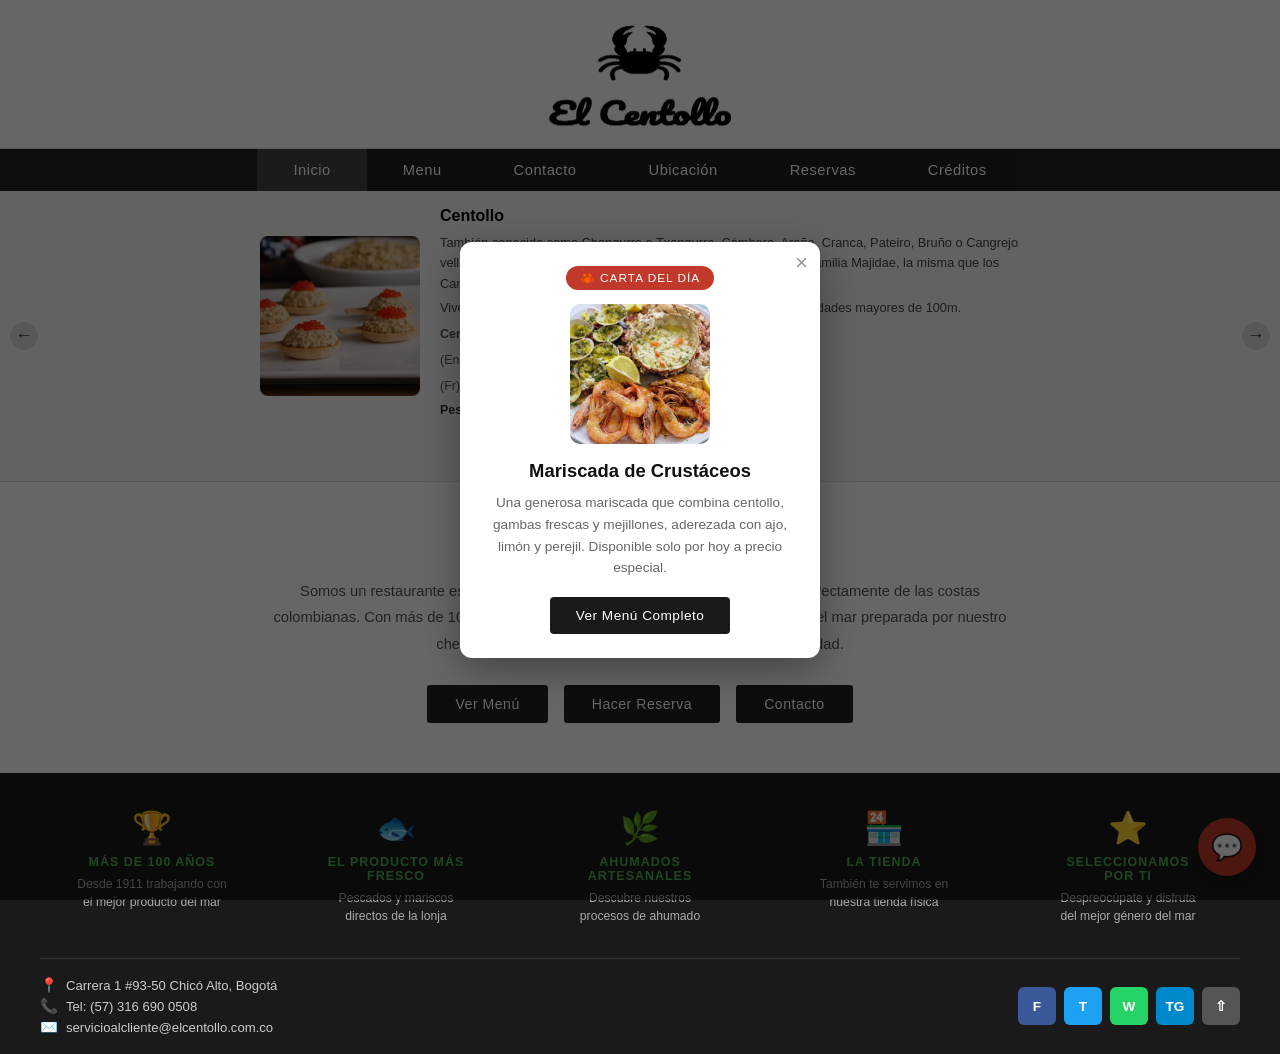
<file: index.html>
<!DOCTYPE html>
<html lang="es">
<head>
  <meta charset="UTF-8"/>
  <meta name="viewport" content="width=device-width, initial-scale=1.0"/>
  <title>El Centollo</title>
  <link rel="stylesheet" href="css/styles.css"/>
  <style>
    .home-intro {
      max-width: 800px;
      margin: 0 auto;
      padding: 50px 30px;
      text-align: center;
    }
    .home-intro h2 {
      font-size: 1.6rem;
      font-weight: normal;
      font-family: 'Georgia', serif;
      color: #111;
      margin-bottom: 16px;
    }
    .home-intro p {
      font-size: 0.92rem;
      color: #555;
      line-height: 1.8;
    }
    .home-links {
      display: flex;
      justify-content: center;
      gap: 16px;
      margin-top: 28px;
      flex-wrap: wrap;
    }
    .home-links a {
      background: #222;
      color: #fff;
      padding: 11px 28px;
      border-radius: 3px;
      font-size: 0.88rem;
      letter-spacing: 0.5px;
      transition: background 0.2s;
    }
    .home-links a:hover { background: #444; }
  </style>
</head>
<body>

<!-- HEADER -->
<header class="site-header">
  <img src="img/Logo.png" alt="El Centollo" class="site-logo"/>
</header>

<!-- NAVBAR -->
<nav>
  <ul>
    <li><a href="index.html" class="active">Inicio</a></li>
    <li><a href="pages/menu.html">Menu</a></li>
    <li><a href="pages/contacto.html">Contacto</a></li>
    <li><a href="pages/ubicacion.html">Ubicación</a></li>
    <li><a href="pages/reservas.html">Reservas</a></li>
    <li><a href="pages/creditos.html">Créditos</a></li>
  </ul>
</nav>

<!-- SLIDER -->
<section class="slider-section">
  <!-- Slide 1 -->
  <div class="slide">
    <div class="slide-img-area">
      <img src="img/cucharitas.png" alt="Centollo"/>
    </div>
    <div class="slide-text">
      <h2>Centollo</h2>
      <p>También conocido como Changurro o Txangurro, Cámbara, Araña, Cranca, Pateiro, Bruño o Cangrejo velludo. Es un <strong>crustáceo braquiuro</strong> y decápodo. Pertenece a la familia Majidae, la misma que los Cangrejos.</p>
      <p>Vive en la costa en fondos rocosos o arenosos. Habita en profundidades mayores de 100m.</p>
      <p class="sci-name"><strong>Centollo</strong> <span>Maia squinado</span></p>
      <p class="sci-name">(Eng) Spinous spider crab</p>
      <p class="sci-name">(Fr) Araignée européenne</p>
      <p class="weight-info"><strong>Peso</strong> 500 gr - 4 kg &nbsp;&nbsp; <strong>Dimensiones</strong> 12 - 20 cm</p>
    </div>
  </div>

  <!-- Slide 2 -->
  <div class="slide">
    <div class="slide-img-area">
      <img src="img/crema de centolla.png" alt="Crema de Centollo"/>
    </div>
    <div class="slide-text">
      <h2>Crema de Centollo</h2>
      <p>Una crema suave y reconfortante elaborada con carne de centollo, patatas y un toque de crema de leche. Servida con crujiente de pan tostado, es uno de nuestros entrantes más solicitados.</p>
      <p>Preparada con ingredientes frescos y un proceso de cocción lento que resalta el sabor natural del marisco.</p>
      <p class="sci-name"><strong>Tiempo</strong> 45 minutos</p>
      <p class="sci-name"><strong>Porciones</strong> 4 personas</p>
      <p class="weight-info"><strong>Categoría</strong> Entrante &nbsp;&nbsp; <strong>Tipo</strong> Caliente</p>
    </div>
  </div>

  <!-- Slide 3 -->
  <div class="slide">
    <div class="slide-img-area">
      <img src="img/palta rellena.png" alt="Palta Rellena con Centollo"/>
    </div>
    <div class="slide-text">
      <h2>Palta Rellena con Centollo</h2>
      <p>Aguacate fresco relleno con un delicioso salpicón de carne de centollo, mayonesa, mostaza y un toque de jalapeño. Servido frío sobre cama de lechuga con tomate.</p>
      <p>Una entrada ligera y llena de sabor, perfecta para comenzar la experiencia gastronómica en El Centollo.</p>
      <p class="sci-name"><strong>Tiempo</strong> 20 minutos</p>
      <p class="sci-name"><strong>Porciones</strong> 4 a 6 personas</p>
      <p class="weight-info"><strong>Categoría</strong> Entrante &nbsp;&nbsp; <strong>Tipo</strong> Frío</p>
    </div>
  </div>

  <!-- Slide 4 -->
  <div class="slide">
    <div class="slide-img-area">
      <img src="img/empanadas.png" alt="Empanadas de Centollo"/>
    </div>
    <div class="slide-text">
      <h2>Empanadas de Centollo</h2>
      <p>Empanadas artesanales rellenas de un chupe de centollo y camarones, acompañadas de patacones y salsa criolla casera. Una fusión perfecta entre la tradición colombiana y el sabor del mar.</p>
      <p>Horneadas hasta lograr una textura crocante por fuera y un relleno jugoso por dentro.</p>
      <p class="sci-name"><strong>Tiempo</strong> 60 minutos</p>
      <p class="sci-name"><strong>Porciones</strong> 6 personas</p>
      <p class="weight-info"><strong>Categoría</strong> Entrante &nbsp;&nbsp; <strong>Tipo</strong> Horneado</p>
    </div>
  </div>

  <!-- Slide 5 -->
  <div class="slide">
    <div class="slide-img-area">
      <img src="img/mariscada.png" alt="Mariscada de Crustáceos"/>
    </div>
    <div class="slide-text">
      <h2>Mariscada de Crustáceos</h2>
      <p>Una generosa mariscada que combina centollo, gambas frescas y mejillones, aderezada con ajo, limón y perejil. Pensada para compartir y disfrutar el verdadero sabor del mar.</p>
      <p>Servida caliente, recién preparada, resaltando la frescura de cada ingrediente.</p>
      <p class="sci-name"><strong>Tiempo</strong> 40 minutos</p>
      <p class="sci-name"><strong>Porciones</strong> 2 personas</p>
      <p class="weight-info"><strong>Categoría</strong> Plato Fuerte &nbsp;&nbsp; <strong>Tipo</strong> Caliente</p>
    </div>
  </div>

  <button class="slider-prev">&#8592;</button>
  <button class="slider-next">&#8594;</button>

  <div class="slider-dots">
    <span class="dot"></span>
    <span class="dot"></span>
    <span class="dot"></span>
    <span class="dot"></span>
    <span class="dot"></span>
  </div>
</section>

<!-- INTRO -->
<div class="home-intro">
  <h2>Bienvenido a El Centollo</h2>
  <p>
    Somos un restaurante especializado en mariscos y pescados frescos traídos directamente de las costas colombianas.
    Con más de 10 años de experiencia, cada plato es una celebración del mar preparada por nuestro chef ejecutivo
    con ingredientes naturales y de primera calidad.
  </p>
  <div class="home-links">
    <a href="pages/menu.html">Ver Menú</a>
    <a href="pages/reservas.html">Hacer Reserva</a>
    <a href="pages/contacto.html">Contacto</a>
  </div>
</div>

<!-- FOOTER -->
<footer>
  <div class="footer-icons-row">
    <div class="footer-icon-item">
      <span class="fi-icon">🏆</span>
      <h4>Más de 100 años</h4>
      <p>Desde 1911 trabajando con el mejor producto del mar</p>
    </div>
    <div class="footer-icon-item">
      <span class="fi-icon">🐟</span>
      <h4>El producto más fresco</h4>
      <p>Pescados y mariscos directos de la lonja</p>
    </div>
    <div class="footer-icon-item">
      <span class="fi-icon">🌿</span>
      <h4>Ahumados artesanales</h4>
      <p>Descubre nuestros procesos de ahumado</p>
    </div>
    <div class="footer-icon-item">
      <span class="fi-icon">🏪</span>
      <h4>La Tienda</h4>
      <p>También te servimos en nuestra tienda física</p>
    </div>
    <div class="footer-icon-item">
      <span class="fi-icon">⭐</span>
      <h4>Seleccionamos por ti</h4>
      <p>Despreocúpate y disfruta del mejor género del mar</p>
    </div>
  </div>
  <div class="footer-bottom-bar">
    <div class="footer-contact-info">
      <span><span class="fc-icon">📍</span> Carrera 1 #93-50 Chicó Alto, Bogotá</span>
      <span><span class="fc-icon">📞</span> Tel: (57) 316 690 0508</span>
      <span><span class="fc-icon">✉️</span> servicioalcliente@elcentollo.com.co</span>
    </div>
    <div class="footer-socials">
      <a href="#" class="soc-fb">f</a>
      <a href="#" class="soc-tw">t</a>
      <a href="#" class="soc-wa">w</a>
      <a href="#" class="soc-tg">tg</a>
      <a href="#" class="soc-sh">&#8679;</a>
    </div>
  </div>
</footer>

<!-- MODAL: CARTA DEL DÍA -->
<div class="daily-overlay" id="daily-overlay">
  <div class="daily-modal">
    <button class="daily-close" id="daily-close">&times;</button>
    <div class="daily-badge">🦀 Carta del Día</div>
    <img src="img/mariscada.png" alt="Plato del día" class="daily-img"/>
    <h3>Mariscada de Crustáceos</h3>
    <p>Una generosa mariscada que combina centollo, gambas frescas y mejillones, aderezada con ajo, limón y perejil. Disponible solo por hoy a precio especial.</p>
    <button class="daily-btn" id="daily-btn-menu">Ver Menú Completo</button>
  </div>
</div>

<!-- BURBUJA DE CHAT FLOTANTE -->
<button class="chat-bubble" id="chat-bubble">💬</button>

<!-- CHATBOT MODAL -->
<div class="chatbot-overlay hidden" id="chatbot-overlay">
  <div class="chatbot-modal">
    <div class="chatbot-header">
      <div class="cb-avatar">🦀</div>
      <div class="cb-title">
        <h3>Asistente El Centollo</h3>
        <p>Pregúntame lo que necesites</p>
      </div>
      <button class="chatbot-close" id="chatbot-close">&times;</button>
    </div>
    <div class="chatbot-body" id="chatbot-body">
      <div class="cb-msg bot">¡Hola! 👋 Soy el asistente virtual de El Centollo. Puedo ayudarte con información sobre horarios, reservas, ubicación, menú, precios y más. ¿Qué te gustaría saber?</div>
    </div>
    <div class="chatbot-suggestions">
      <span class="cb-suggestion">¿Cuál es el horario?</span>
      <span class="cb-suggestion">¿Cómo reservo?</span>
      <span class="cb-suggestion">¿Dónde están ubicados?</span>
      <span class="cb-suggestion">¿Qué es el centollo?</span>
    </div>
    <div class="chatbot-input-row">
      <input type="text" id="chatbot-input" placeholder="Escribe tu pregunta..." autocomplete="off"/>
      <button id="chatbot-send">➤</button>
    </div>
  </div>
</div>

<script src="js/slider.js"></script>
<script src="js/chatbot.js"></script>
</body>
</html>
</file>
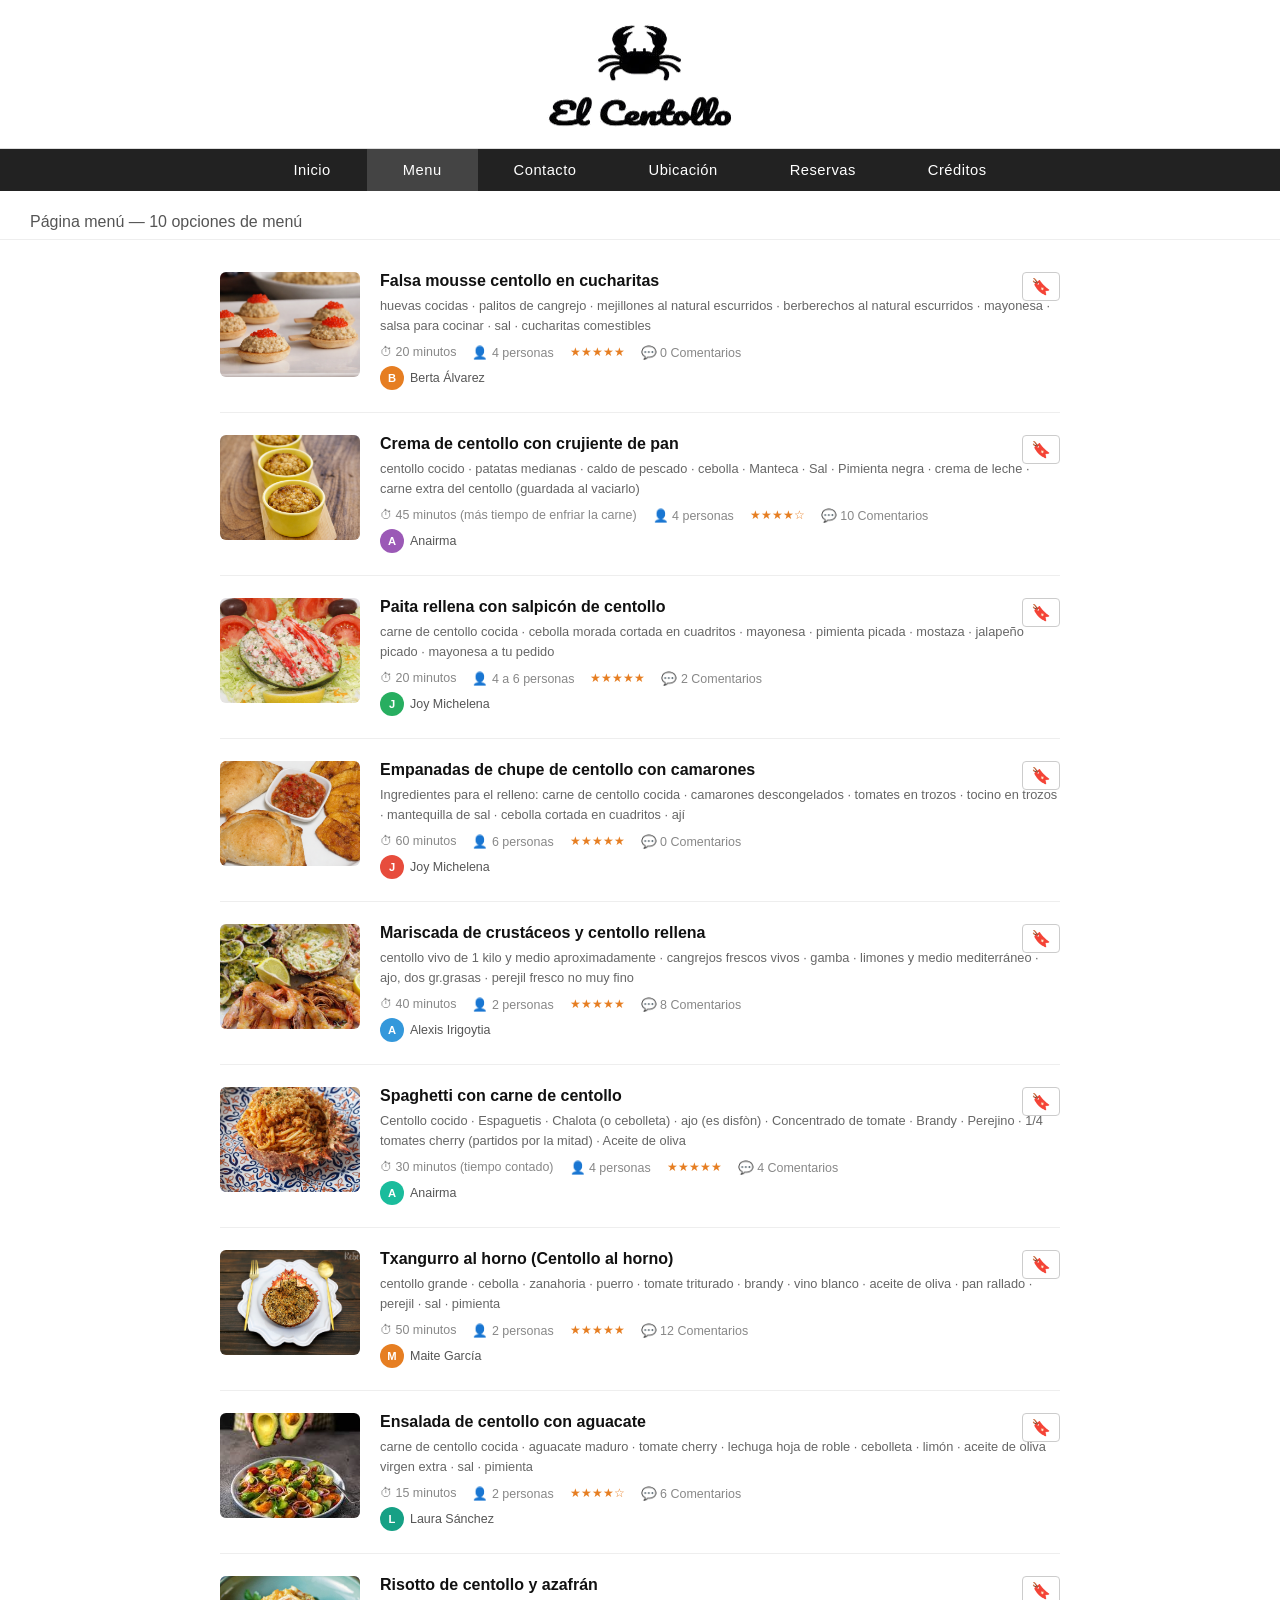
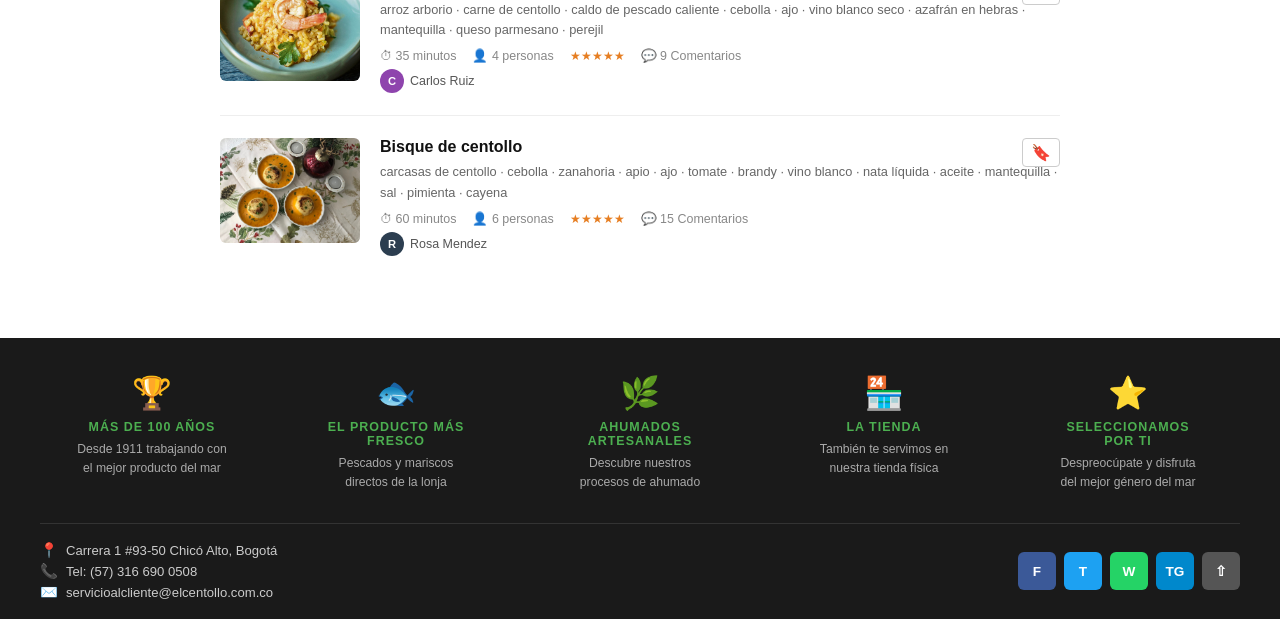
<file: pages/menu.html>
<!DOCTYPE html>
<html lang="es">
<head>
  <meta charset="UTF-8"/>
  <meta name="viewport" content="width=device-width, initial-scale=1.0"/>
  <title>Menú – El Centollo</title>
  <link rel="stylesheet" href="../css/styles.css"/>
</head>
<body>

<!-- HEADER -->
<header class="site-header">
  <img src="../img/Logo.png" alt="El Centollo" class="site-logo"/>
</header>

<!-- NAVBAR -->
<nav>
  <ul>
    <li><a href="../index.html">Inicio</a></li>
    <li><a href="menu.html" class="active">Menu</a></li>
    <li><a href="contacto.html">Contacto</a></li>
    <li><a href="ubicacion.html">Ubicación</a></li>
    <li><a href="reservas.html">Reservas</a></li>
    <li><a href="creditos.html">Créditos</a></li>
  </ul>
</nav>

<p class="page-title">Página menú — 10 opciones de menú</p>

<div class="menu-list">

  <!-- 1 -->
  <div class="recipe-card">
    <div class="recipe-img"><img src="../img/cucharitas.png" alt="Falsa mousse centollo en cucharitas"/></div>
    <div class="recipe-body">
      <h3>Falsa mousse centollo en cucharitas</h3>
      <p class="ingredients">
        huevas cocidas · palitos de cangrejo · mejillones al natural escurridos · berberechos al natural escurridos · mayonesa · salsa para cocinar · sal · cucharitas comestibles
      </p>
      <div class="recipe-meta">
        <span>⏱ 20 minutos</span>
        <span>👤 4 personas</span>
        <span class="recipe-ratings">★★★★★</span>
        <span style="color:#888">💬 0 Comentarios</span>
      </div>
      <div class="recipe-author">
        <div class="author-avatar" style="background:#e67e22;">B</div>
        Berta Álvarez
      </div>
    </div>
    <button class="bookmark-btn" title="Guardar">🔖</button>
  </div>

  <!-- 2 -->
  <div class="recipe-card">
    <div class="recipe-img"><img src="../img/crema de centolla.png" alt="Crema de centollo"/></div>
    <div class="recipe-body">
      <h3>Crema de centollo con crujiente de pan</h3>
      <p class="ingredients">
        centollo cocido · patatas medianas · caldo de pescado · cebolla · Manteca · Sal · Pimienta negra · crema de leche · carne extra del centollo (guardada al vaciarlo)
      </p>
      <div class="recipe-meta">
        <span>⏱ 45 minutos (más tiempo de enfriar la carne)</span>
        <span>👤 4 personas</span>
        <span class="recipe-ratings">★★★★☆</span>
        <span style="color:#888">💬 10 Comentarios</span>
      </div>
      <div class="recipe-author">
        <div class="author-avatar" style="background:#9b59b6;">A</div>
        Anairma
      </div>
    </div>
    <button class="bookmark-btn" title="Guardar">🔖</button>
  </div>

  <!-- 3 -->
  <div class="recipe-card">
    <div class="recipe-img"><img src="../img/palta rellena.png" alt="Palta rellena"/></div>
    <div class="recipe-body">
      <h3>Paita rellena con salpicón de centollo</h3>
      <p class="ingredients">
        carne de centollo cocida · cebolla morada cortada en cuadritos · mayonesa · pimienta picada · mostaza · jalapeño picado · mayonesa a tu pedido
      </p>
      <div class="recipe-meta">
        <span>⏱ 20 minutos</span>
        <span>👤 4 a 6 personas</span>
        <span class="recipe-ratings">★★★★★</span>
        <span style="color:#888">💬 2 Comentarios</span>
      </div>
      <div class="recipe-author">
        <div class="author-avatar" style="background:#27ae60;">J</div>
        Joy Michelena
      </div>
    </div>
    <button class="bookmark-btn" title="Guardar">🔖</button>
  </div>

  <!-- 4 -->
  <div class="recipe-card">
    <div class="recipe-img"><img src="../img/empanadas.png" alt="Empanadas"/></div>
    <div class="recipe-body">
      <h3>Empanadas de chupe de centollo con camarones</h3>
      <p class="ingredients">
        Ingredientes para el relleno: carne de centollo cocida · camarones descongelados · tomates en trozos · tocino en trozos · mantequilla de sal · cebolla cortada en cuadritos · ají
      </p>
      <div class="recipe-meta">
        <span>⏱ 60 minutos</span>
        <span>👤 6 personas</span>
        <span class="recipe-ratings">★★★★★</span>
        <span style="color:#888">💬 0 Comentarios</span>
      </div>
      <div class="recipe-author">
        <div class="author-avatar" style="background:#e74c3c;">J</div>
        Joy Michelena
      </div>
    </div>
    <button class="bookmark-btn" title="Guardar">🔖</button>
  </div>

  <!-- 5 -->
  <div class="recipe-card">
    <div class="recipe-img"><img src="../img/mariscada.png" alt="Mariscada"/></div>
    <div class="recipe-body">
      <h3>Mariscada de crustáceos y centollo rellena</h3>
      <p class="ingredients">
        centollo vivo de 1 kilo y medio aproximadamente · cangrejos frescos vivos · gamba · limones y medio mediterráneo · ajo, dos gr.grasas · perejil fresco no muy fino
      </p>
      <div class="recipe-meta">
        <span>⏱ 40 minutos</span>
        <span>👤 2 personas</span>
        <span class="recipe-ratings">★★★★★</span>
        <span style="color:#888">💬 8 Comentarios</span>
      </div>
      <div class="recipe-author">
        <div class="author-avatar" style="background:#3498db;">A</div>
        Alexis Irigoytia
      </div>
    </div>
    <button class="bookmark-btn" title="Guardar">🔖</button>
  </div>

  <!-- 6 -->
  <div class="recipe-card">
    <div class="recipe-img"><img src="../img/spagueti.png" alt="Spaghetti con carne de centollo"/></div>
    <div class="recipe-body">
      <h3>Spaghetti con carne de centollo</h3>
      <p class="ingredients">
        Centollo cocido · Espaguetis · Chalota (o cebolleta) · ajo (es disfòn) · Concentrado de tomate · Brandy · Perejino · 1/4 tomates cherry (partidos por la mitad) · Aceite de oliva
      </p>
      <div class="recipe-meta">
        <span>⏱ 30 minutos (tiempo contado)</span>
        <span>👤 4 personas</span>
        <span class="recipe-ratings">★★★★★</span>
        <span style="color:#888">💬 4 Comentarios</span>
      </div>
      <div class="recipe-author">
        <div class="author-avatar" style="background:#1abc9c;">A</div>
        Anairma
      </div>
    </div>
    <button class="bookmark-btn" title="Guardar">🔖</button>
  </div>

  <!-- 7 -->
  <div class="recipe-card">
    <div class="recipe-img"><img src="../img/txangurro.png" alt="Txangurro al horno"/></div>
    <div class="recipe-body">
      <h3>Txangurro al horno (Centollo al horno)</h3>
      <p class="ingredients">
        centollo grande · cebolla · zanahoria · puerro · tomate triturado · brandy · vino blanco · aceite de oliva · pan rallado · perejil · sal · pimienta
      </p>
      <div class="recipe-meta">
        <span>⏱ 50 minutos</span>
        <span>👤 2 personas</span>
        <span class="recipe-ratings">★★★★★</span>
        <span style="color:#888">💬 12 Comentarios</span>
      </div>
      <div class="recipe-author">
        <div class="author-avatar" style="background:#e67e22;">M</div>
        Maite García
      </div>
    </div>
    <button class="bookmark-btn" title="Guardar">🔖</button>
  </div>

  <!-- 8 -->
  <div class="recipe-card">
    <div class="recipe-img"><img src="../img/ensalada.png" alt="Ensalada de centollo"/></div>
    <div class="recipe-body">
      <h3>Ensalada de centollo con aguacate</h3>
      <p class="ingredients">
        carne de centollo cocida · aguacate maduro · tomate cherry · lechuga hoja de roble · cebolleta · limón · aceite de oliva virgen extra · sal · pimienta
      </p>
      <div class="recipe-meta">
        <span>⏱ 15 minutos</span>
        <span>👤 2 personas</span>
        <span class="recipe-ratings">★★★★☆</span>
        <span style="color:#888">💬 6 Comentarios</span>
      </div>
      <div class="recipe-author">
        <div class="author-avatar" style="background:#16a085;">L</div>
        Laura Sánchez
      </div>
    </div>
    <button class="bookmark-btn" title="Guardar">🔖</button>
  </div>

  <!-- 9 -->
  <div class="recipe-card">
    <div class="recipe-img"><img src="../img/risotto.png" alt="Risotto de centollo"/></div>
    <div class="recipe-body">
      <h3>Risotto de centollo y azafrán</h3>
      <p class="ingredients">
        arroz arborio · carne de centollo · caldo de pescado caliente · cebolla · ajo · vino blanco seco · azafrán en hebras · mantequilla · queso parmesano · perejil
      </p>
      <div class="recipe-meta">
        <span>⏱ 35 minutos</span>
        <span>👤 4 personas</span>
        <span class="recipe-ratings">★★★★★</span>
        <span style="color:#888">💬 9 Comentarios</span>
      </div>
      <div class="recipe-author">
        <div class="author-avatar" style="background:#8e44ad;">C</div>
        Carlos Ruiz
      </div>
    </div>
    <button class="bookmark-btn" title="Guardar">🔖</button>
  </div>

  <!-- 10 -->
  <div class="recipe-card">
    <div class="recipe-img"><img src="../img/bisque.png" alt="Bisque de centollo"/></div>
    <div class="recipe-body">
      <h3>Bisque de centollo</h3>
      <p class="ingredients">
        carcasas de centollo · cebolla · zanahoria · apio · ajo · tomate · brandy · vino blanco · nata líquida · aceite · mantequilla · sal · pimienta · cayena
      </p>
      <div class="recipe-meta">
        <span>⏱ 60 minutos</span>
        <span>👤 6 personas</span>
        <span class="recipe-ratings">★★★★★</span>
        <span style="color:#888">💬 15 Comentarios</span>
      </div>
      <div class="recipe-author">
        <div class="author-avatar" style="background:#2c3e50;">R</div>
        Rosa Mendez
      </div>
    </div>
    <button class="bookmark-btn" title="Guardar">🔖</button>
  </div>

</div>

<!-- FOOTER -->
<footer>
  <div class="footer-icons-row">
    <div class="footer-icon-item">
      <span class="fi-icon">🏆</span>
      <h4>Más de 100 años</h4>
      <p>Desde 1911 trabajando con el mejor producto del mar</p>
    </div>
    <div class="footer-icon-item">
      <span class="fi-icon">🐟</span>
      <h4>El producto más fresco</h4>
      <p>Pescados y mariscos directos de la lonja</p>
    </div>
    <div class="footer-icon-item">
      <span class="fi-icon">🌿</span>
      <h4>Ahumados artesanales</h4>
      <p>Descubre nuestros procesos de ahumado</p>
    </div>
    <div class="footer-icon-item">
      <span class="fi-icon">🏪</span>
      <h4>La Tienda</h4>
      <p>También te servimos en nuestra tienda física</p>
    </div>
    <div class="footer-icon-item">
      <span class="fi-icon">⭐</span>
      <h4>Seleccionamos por ti</h4>
      <p>Despreocúpate y disfruta del mejor género del mar</p>
    </div>
  </div>
  <div class="footer-bottom-bar">
    <div class="footer-contact-info">
      <span><span class="fc-icon">📍</span> Carrera 1 #93-50 Chicó Alto, Bogotá</span>
      <span><span class="fc-icon">📞</span> Tel: (57) 316 690 0508</span>
      <span><span class="fc-icon">✉️</span> servicioalcliente@elcentollo.com.co</span>
    </div>
    <div class="footer-socials">
      <a href="#" class="soc-fb">f</a>
      <a href="#" class="soc-tw">t</a>
      <a href="#" class="soc-wa">w</a>
      <a href="#" class="soc-tg">tg</a>
      <a href="#" class="soc-sh">&#8679;</a>
    </div>
  </div>
</footer>

</body>
</html>
</file>
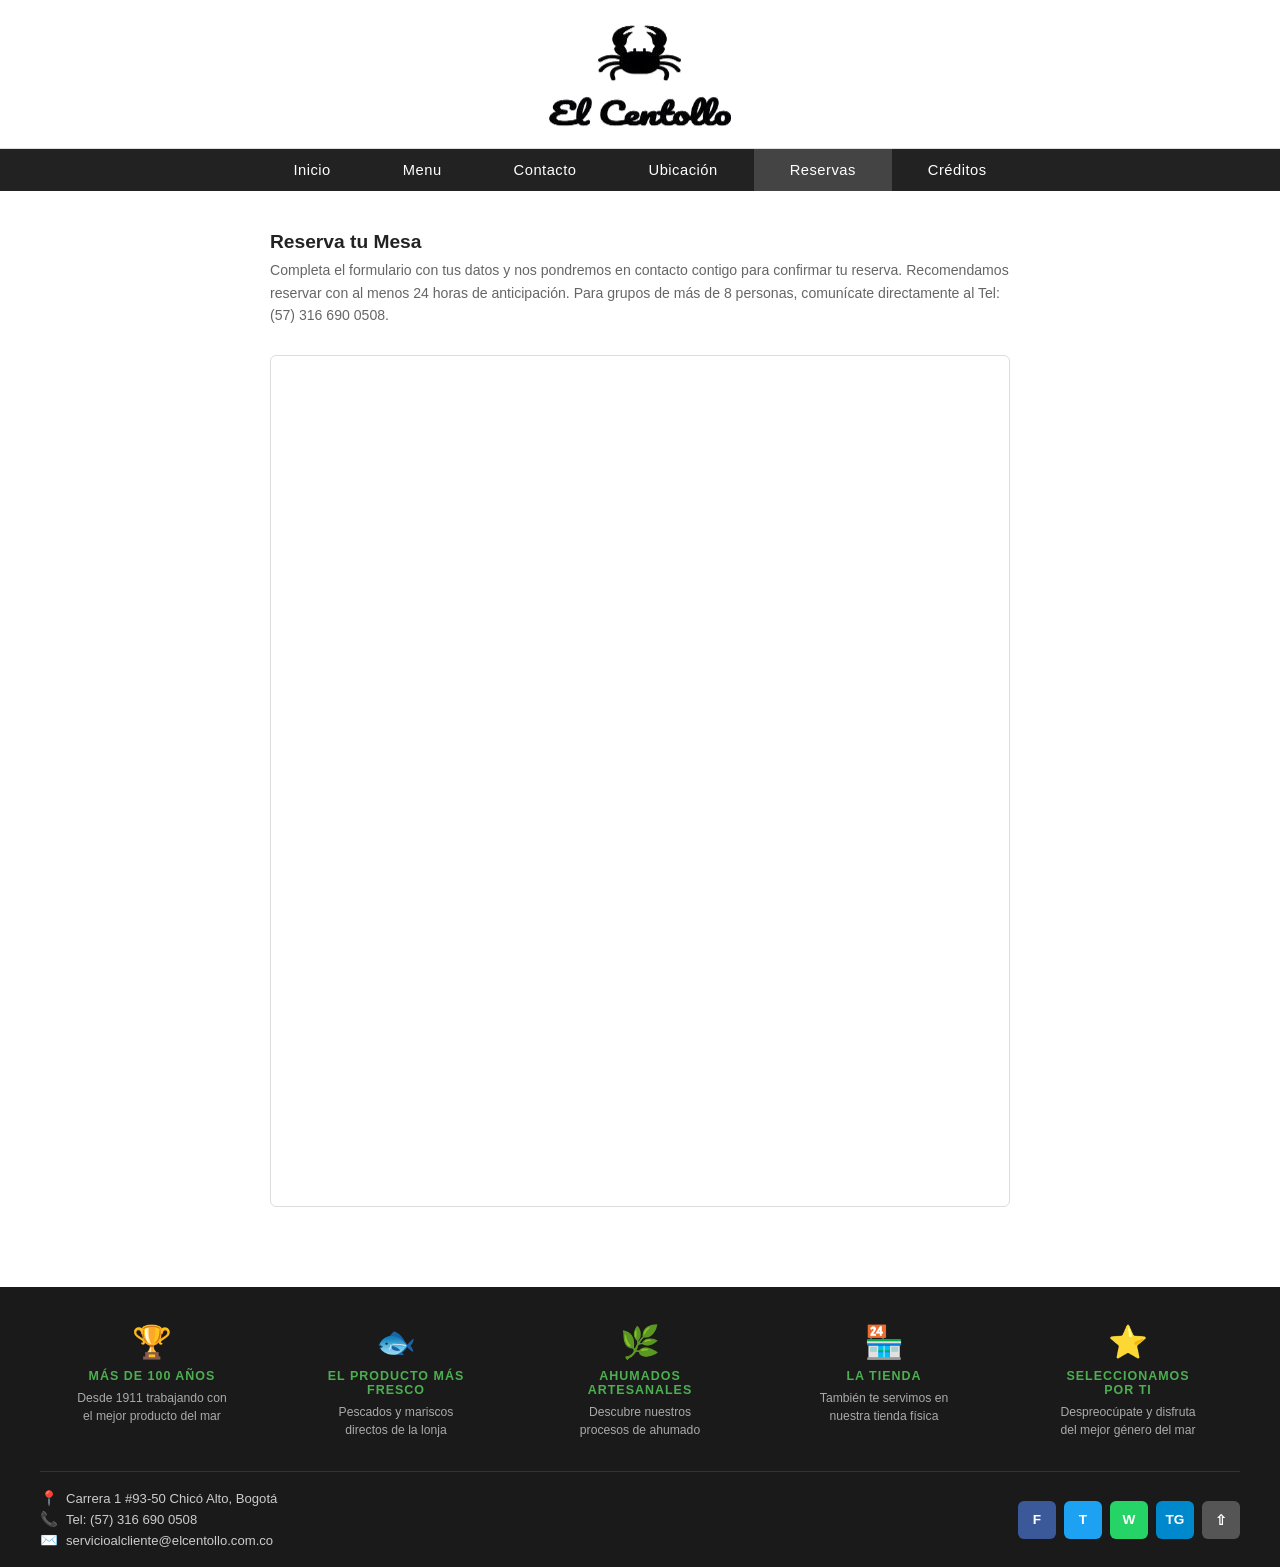
<file: pages/reservas.html>
<!DOCTYPE html>
<html lang="es">
<head>
  <meta charset="UTF-8"/>
  <meta name="viewport" content="width=device-width, initial-scale=1.0"/>
  <title>Reservas – El Centollo</title>
  <link rel="stylesheet" href="../css/styles.css"/>
</head>
<body>

<!-- HEADER -->
<header class="site-header">
  <img src="../img/Logo.png" alt="El Centollo" class="site-logo"/>
</header>

<!-- NAVBAR -->
<nav>
  <ul>
    <li><a href="../index.html">Inicio</a></li>
    <li><a href="menu.html">Menu</a></li>
    <li><a href="contacto.html">Contacto</a></li>
    <li><a href="ubicacion.html">Ubicación</a></li>
    <li><a href="reservas.html" class="active">Reservas</a></li>
    <li><a href="creditos.html">Créditos</a></li>
  </ul>
</nav>

<!-- CONTENIDO -->
<div class="reservas-page">
  <h2>Reserva tu Mesa</h2>
  <p class="reservas-intro">
    Completa el formulario con tus datos y nos pondremos en contacto contigo para confirmar tu reserva.
    Recomendamos reservar con al menos 24 horas de anticipación. Para grupos de más de 8 personas,
    comunícate directamente al Tel: (57) 316 690 0508.
  </p>

  <div class="reservas-form-box">
    <!--
      INSTRUCCIÓN: Pega aquí el iframe de tu formulario de Google Forms para reservas.
      Guíate por el formulario de ejemplo del instructor:
      https://docs.google.com/forms/d/e/1FAIpQLSc_6nbjlSxWZYczbQBXWNbLC5D3Zx03pQOWqgEHAZl1EesGrQ/viewform

      Tu formulario debe tener:
      - Nombre completo
      - Correo electrónico
      - Teléfono
      - Fecha de reserva
      - Hora deseada
      - Número de personas
      - Tipo de ocasión
      - Observaciones / solicitudes especiales

      Pasos para obtener el iframe:
      1. Crea el formulario en Google Forms
      2. Clic en "Enviar" > icono "<>" (Insertar HTML)
      3. Copia el iframe y reemplaza el de abajo
    -->
    <iframe
      src="https://docs.google.com/forms/d/e/1FAIpQLSc_6nbjlSxWZYczbQBXWNbLC5D3Zx03pQOWqgEHAZl1EesGrQ/viewform?embedded=true"
      width="100%"
      height="850"
      frameborder="0"
      marginheight="0"
      marginwidth="0"
      title="Formulario de Reservas El Centollo">
      Cargando formulario de reservas…
    </iframe>
  </div>
</div>

<!-- FOOTER -->
<footer>
  <div class="footer-icons-row">
    <div class="footer-icon-item">
      <span class="fi-icon">🏆</span>
      <h4>Más de 100 años</h4>
      <p>Desde 1911 trabajando con el mejor producto del mar</p>
    </div>
    <div class="footer-icon-item">
      <span class="fi-icon">🐟</span>
      <h4>El producto más fresco</h4>
      <p>Pescados y mariscos directos de la lonja</p>
    </div>
    <div class="footer-icon-item">
      <span class="fi-icon">🌿</span>
      <h4>Ahumados artesanales</h4>
      <p>Descubre nuestros procesos de ahumado</p>
    </div>
    <div class="footer-icon-item">
      <span class="fi-icon">🏪</span>
      <h4>La Tienda</h4>
      <p>También te servimos en nuestra tienda física</p>
    </div>
    <div class="footer-icon-item">
      <span class="fi-icon">⭐</span>
      <h4>Seleccionamos por ti</h4>
      <p>Despreocúpate y disfruta del mejor género del mar</p>
    </div>
  </div>
  <div class="footer-bottom-bar">
    <div class="footer-contact-info">
      <span><span class="fc-icon">📍</span> Carrera 1 #93-50 Chicó Alto, Bogotá</span>
      <span><span class="fc-icon">📞</span> Tel: (57) 316 690 0508</span>
      <span><span class="fc-icon">✉️</span> servicioalcliente@elcentollo.com.co</span>
    </div>
    <div class="footer-socials">
      <a href="#" class="soc-fb">f</a>
      <a href="#" class="soc-tw">t</a>
      <a href="#" class="soc-wa">w</a>
      <a href="#" class="soc-tg">tg</a>
      <a href="#" class="soc-sh">&#8679;</a>
    </div>
  </div>
</footer>

</body>
</html>
</file>
<file: css/styles.css>
/* ===== RESET ===== */
* { margin: 0; padding: 0; box-sizing: border-box; }
body { font-family: Arial, sans-serif; color: #222; background: #fff; }
a { text-decoration: none; color: inherit; }

/* ===== HEADER ===== */
.site-header {
  background: #fff;
  text-align: center;
  padding: 24px 20px 12px;
  border-bottom: 1px solid #ddd;
}

.site-header .site-logo {
  max-width: 240px;
  height: auto;
  display: inline-block;
}

/* ===== NAVBAR ===== */
nav {
  background: #222;
  text-align: center;
  padding: 0;
}

nav ul {
  list-style: none;
  display: inline-flex;
  gap: 0;
}

nav ul li a {
  display: block;
  color: #fff;
  font-size: 0.92rem;
  padding: 13px 36px;
  letter-spacing: 0.5px;
  transition: background 0.2s;
}

nav ul li a:hover,
nav ul li a.active {
  background: #444;
}

/* ===== SLIDER ===== */
.slider-section {
  position: relative;
  width: 100%;
  background: #f5f5f5;
  overflow: hidden;
  border-bottom: 1px solid #ddd;
}

.slide {
  display: none;
  padding: 16px 50px;
  align-items: center;
  gap: 20px;
  min-height: 0;
  max-width: 860px;
  margin: 0 auto;
  width: 100%;
}

.slide.active { display: flex; }

.slide-img-area {
  flex: 0 0 160px;
  width: 160px;
  height: 160px;
  display: flex;
  align-items: center;
  justify-content: center;
  overflow: hidden;
}

.slide-img-area .slide-emoji {
  font-size: 70px;
  line-height: 1;
}

.slide-img-area img,
.slide img {
  width: 160px !important;
  height: 160px !important;
  min-width: 160px !important;
  max-width: 160px !important;
  max-height: 160px !important;
  object-fit: cover !important;
  border-radius: 8px;
  display: block;
}

.slide-text {
  flex: 1;
}

.slide-text h2 {
  font-size: 1rem;
  color: #000;
  margin-bottom: 8px;
  font-weight: bold;
}

.slide-text p {
  font-size: 0.8rem;
  color: #444;
  line-height: 1.6;
  margin-bottom: 4px;
}

.slide-text .sci-name {
  font-size: 0.78rem;
  color: #555;
  margin-top: 6px;
}

.slide-text .sci-name span { font-style: italic; }

.slide-text .weight-info {
  font-size: 0.78rem;
  color: #333;
  margin-top: 4px;
}

.slide-text .weight-info strong { font-weight: bold; }

/* Dots */
.slider-dots {
  text-align: center;
  padding: 10px 0 12px;
  background: #f5f5f5;
}

.dot {
  display: inline-block;
  width: 9px; height: 9px;
  border-radius: 50%;
  background: #bbb;
  margin: 0 4px;
  cursor: pointer;
  transition: background 0.3s;
}

.dot.active { background: #222; }

/* Slider nav arrows */
.slider-prev, .slider-next {
  position: absolute;
  top: 50%; transform: translateY(-50%);
  background: rgba(0,0,0,0.10);
  color: #333;
  border: none;
  font-size: 1.1rem;
  width: 28px; height: 28px;
  border-radius: 50%;
  cursor: pointer;
  z-index: 10;
  transition: background 0.2s;
}

.slider-prev { left: 10px; }
.slider-next { right: 10px; }
.slider-prev:hover, .slider-next:hover { background: rgba(0,0,0,0.25); }

/* ===== PÁGINA MENÚ ===== */
.page-title {
  font-size: 1rem;
  color: #555;
  padding: 22px 30px 8px;
  border-bottom: 1px solid #eee;
}

.menu-list {
  max-width: 900px;
  margin: 0 auto;
  padding: 10px 30px 60px;
}

.recipe-card {
  display: flex;
  gap: 20px;
  padding: 22px 0;
  border-bottom: 1px solid #eee;
  align-items: flex-start;
  position: relative;
}

.recipe-card:last-child { border-bottom: none; }

.recipe-img {
  flex: 0 0 140px;
  height: 105px;
  border-radius: 6px;
  overflow: hidden;
  background: #e8e8e8;
  display: flex;
  align-items: center;
  justify-content: center;
  font-size: 3.5rem;
}

.recipe-img img {
  width: 100%;
  height: 100%;
  object-fit: cover;
  display: block;
}

.recipe-body { flex: 1; }

.recipe-body h3 {
  font-size: 1rem;
  color: #111;
  margin-bottom: 6px;
  font-weight: bold;
}

.recipe-body .ingredients {
  font-size: 0.8rem;
  color: #666;
  line-height: 1.6;
  margin-bottom: 8px;
}

.recipe-meta {
  font-size: 0.78rem;
  color: #888;
  display: flex;
  gap: 16px;
  flex-wrap: wrap;
}

.recipe-meta span { display: flex; align-items: center; gap: 4px; }

.recipe-author {
  font-size: 0.78rem;
  color: #555;
  margin-top: 6px;
  display: flex;
  align-items: center;
  gap: 6px;
}

.author-avatar {
  width: 24px; height: 24px;
  border-radius: 50%;
  background: #ccc;
  display: flex; align-items: center; justify-content: center;
  font-size: 0.7rem;
  color: #fff;
  font-weight: bold;
}

.bookmark-btn {
  position: absolute;
  top: 22px; right: 0;
  background: none;
  border: 1px solid #ccc;
  border-radius: 4px;
  padding: 4px 8px;
  cursor: pointer;
  font-size: 1rem;
  color: #aaa;
  transition: color 0.2s;
}

.bookmark-btn:hover { color: #222; }

/* Ratings */
.recipe-ratings {
  font-size: 0.76rem;
  color: #e67e22;
}

/* ===== PÁGINA CONTACTO ===== */
.contact-page {
  max-width: 860px;
  margin: 0 auto;
  padding: 40px 30px 80px;
}

.contact-page h2 {
  text-align: center;
  font-family: 'Georgia', serif;
  font-size: 1.6rem;
  font-weight: normal;
  color: #000;
  margin-bottom: 6px;
}

.contact-underline {
  width: 50px;
  height: 2px;
  background: #999;
  margin: 0 auto 26px;
}

.contact-subtitle {
  text-align: center;
  font-size: 0.88rem;
  color: #666;
  margin-bottom: 30px;
}

.contact-top-grid {
  display: grid;
  grid-template-columns: 1fr 1fr;
  gap: 40px;
  background: #f5f0e8;
  padding: 30px;
  border-radius: 4px;
  margin-bottom: 36px;
}

.contact-col h3 {
  font-size: 0.88rem;
  font-weight: bold;
  color: #333;
  text-transform: uppercase;
  letter-spacing: 0.5px;
  margin-bottom: 14px;
  border-bottom: 1px solid #ddd;
  padding-bottom: 8px;
}

.contact-col p {
  font-size: 0.84rem;
  color: #555;
  line-height: 1.8;
}

.contact-col a { color: #555; text-decoration: underline; }

.contact-form-box {
  background: #fff;
  border: 1px solid #ddd;
  border-radius: 6px;
  overflow: hidden;
}

.contact-form-box .cf-header {
  text-align: center;
  padding: 24px 20px 16px;
  border-bottom: 1px solid #eee;
}

.contact-form-box .cf-header .logo-small {
  font-size: 36px;
}

.contact-form-box .cf-header h3 {
  font-family: 'Georgia', serif;
  font-size: 1rem;
  font-weight: normal;
  color: #000;
}

.contact-form-box iframe {
  width: 100%;
  border: none;
  display: block;
}

/* ===== PÁGINA UBICACIÓN ===== */
.ubicacion-page {
  max-width: 1000px;
  margin: 0 auto;
  padding: 40px 30px 80px;
}

.ubicacion-page h2 {
  font-size: 1.2rem;
  margin-bottom: 20px;
  color: #222;
}

.ubicacion-grid {
  display: grid;
  grid-template-columns: 1fr 1.8fr;
  gap: 36px;
  align-items: start;
}

.ubicacion-info-box {
  background: #f9f9f9;
  border: 1px solid #e0e0e0;
  border-radius: 6px;
  padding: 24px;
}

.ubicacion-info-box h3 {
  font-size: 0.92rem;
  font-weight: bold;
  color: #222;
  margin-bottom: 16px;
  text-transform: uppercase;
  letter-spacing: 0.5px;
}

.info-row {
  display: flex;
  gap: 10px;
  margin-bottom: 14px;
  font-size: 0.85rem;
  color: #444;
  align-items: flex-start;
  line-height: 1.5;
}

.info-row .iicon { font-size: 1rem; min-width: 20px; }

.map-box {
  border-radius: 6px;
  overflow: hidden;
  border: 1px solid #ddd;
}

.map-box iframe { display: block; width: 100%; border: none; }

/* ===== PÁGINA RESERVAS ===== */
.reservas-page {
  max-width: 800px;
  margin: 0 auto;
  padding: 40px 30px 80px;
}

.reservas-page h2 {
  font-size: 1.2rem;
  color: #222;
  margin-bottom: 6px;
}

.reservas-intro {
  font-size: 0.88rem;
  color: #666;
  margin-bottom: 28px;
  line-height: 1.6;
}

.reservas-form-box {
  border: 1px solid #ddd;
  border-radius: 6px;
  overflow: hidden;
}

.reservas-form-box iframe {
  width: 100%;
  border: none;
  display: block;
}

/* ===== FOOTER ===== */
footer {
  background: #1a1a1a;
  padding: 36px 40px 0;
}

.footer-icons-row {
  display: flex;
  justify-content: space-around;
  flex-wrap: wrap;
  gap: 20px;
  padding-bottom: 32px;
  border-bottom: 1px solid #333;
}

.footer-icon-item {
  text-align: center;
  flex: 0 1 150px;
}

.footer-icon-item .fi-icon {
  font-size: 2rem;
  color: #4caf50;
  margin-bottom: 8px;
  display: block;
}

.footer-icon-item h4 {
  font-size: 0.78rem;
  color: #4caf50;
  text-transform: uppercase;
  letter-spacing: 1px;
  margin-bottom: 6px;
}

.footer-icon-item p {
  font-size: 0.76rem;
  color: #aaa;
  line-height: 1.5;
}

.footer-bottom-bar {
  padding: 18px 0;
  display: flex;
  align-items: center;
  justify-content: space-between;
  flex-wrap: wrap;
  gap: 14px;
}

.footer-contact-info {
  display: flex;
  flex-direction: column;
  gap: 4px;
}

.footer-contact-info span {
  font-size: 0.82rem;
  color: #ccc;
  display: flex;
  align-items: center;
  gap: 8px;
}

.footer-contact-info span .fc-icon { color: #4caf50; font-size: 0.9rem; }

.footer-socials {
  display: flex;
  gap: 8px;
  align-items: center;
}

.footer-socials a {
  display: flex;
  align-items: center;
  justify-content: center;
  width: 38px; height: 38px;
  border-radius: 6px;
  font-size: 0.85rem;
  font-weight: bold;
  color: #fff;
  text-transform: uppercase;
}

.soc-fb { background: #3b5998; }
.soc-tw { background: #1da1f2; }
.soc-wa { background: #25d366; }
.soc-tg { background: #0088cc; }
.soc-sh { background: #555; }

/* ===== RESPONSIVE ===== */
@media (max-width: 700px) {
  nav ul { flex-wrap: wrap; }
  nav ul li a { padding: 10px 16px; font-size: 0.85rem; }
  .slide { flex-direction: column; padding: 24px 20px; gap: 20px; }
  .slide-img-area { flex: none; }
  .contact-top-grid { grid-template-columns: 1fr; }
  .ubicacion-grid { grid-template-columns: 1fr; }
  .footer-icons-row { gap: 14px; }
  .footer-bottom-bar { flex-direction: column; align-items: flex-start; }
  footer { padding: 28px 20px 0; }
  .menu-list { padding: 10px 16px 40px; }
  .recipe-card { flex-direction: column; }
  .recipe-img { flex: none; width: 100%; height: 160px; }
}

/* ===== CHATBOT MODAL ===== */
.chatbot-overlay {
  position: fixed;
  inset: 0;
  background: rgba(0,0,0,0.55);
  display: flex;
  align-items: center;
  justify-content: center;
  z-index: 2000;
  opacity: 1;
  transition: opacity 0.3s ease;
}

.chatbot-overlay.hidden {
  opacity: 0;
  pointer-events: none;
}

.chatbot-modal {
  background: #fff;
  width: 92%;
  max-width: 420px;
  border-radius: 10px;
  overflow: hidden;
  box-shadow: 0 10px 40px rgba(0,0,0,0.3);
  display: flex;
  flex-direction: column;
  max-height: 85vh;
}

.chatbot-header {
  background: #1a1a1a;
  color: #fff;
  padding: 16px 20px;
  display: flex;
  align-items: center;
  gap: 12px;
}

.chatbot-header .cb-avatar {
  width: 38px; height: 38px;
  background: #c0392b;
  border-radius: 50%;
  display: flex;
  align-items: center;
  justify-content: center;
  font-size: 1.2rem;
}

.chatbot-header .cb-title {
  flex: 1;
}

.chatbot-header .cb-title h3 {
  font-size: 0.95rem;
  margin: 0;
}

.chatbot-header .cb-title p {
  font-size: 0.74rem;
  color: #aaa;
  margin: 0;
}

.chatbot-close {
  background: none;
  border: none;
  color: #ccc;
  font-size: 1.3rem;
  cursor: pointer;
  line-height: 1;
  padding: 4px;
}

.chatbot-close:hover { color: #fff; }

.chatbot-body {
  flex: 1;
  overflow-y: auto;
  padding: 16px 18px;
  background: #f7f5f0;
  display: flex;
  flex-direction: column;
  gap: 10px;
  min-height: 280px;
  max-height: 50vh;
}

.cb-msg {
  max-width: 82%;
  padding: 9px 13px;
  border-radius: 14px;
  font-size: 0.85rem;
  line-height: 1.5;
}

.cb-msg.bot {
  background: #fff;
  border: 1px solid #e5e0d5;
  align-self: flex-start;
  border-bottom-left-radius: 4px;
}

.cb-msg.user {
  background: #c0392b;
  color: #fff;
  align-self: flex-end;
  border-bottom-right-radius: 4px;
}

.chatbot-suggestions {
  padding: 10px 18px;
  display: flex;
  flex-wrap: wrap;
  gap: 6px;
  background: #f7f5f0;
  border-top: 1px solid #eee;
}

.cb-suggestion {
  background: #fff;
  border: 1px solid #ddd;
  color: #555;
  font-size: 0.74rem;
  padding: 6px 10px;
  border-radius: 14px;
  cursor: pointer;
  transition: background 0.2s, color 0.2s;
}

.cb-suggestion:hover {
  background: #c0392b;
  color: #fff;
  border-color: #c0392b;
}

.chatbot-input-row {
  display: flex;
  padding: 12px 16px;
  gap: 8px;
  border-top: 1px solid #eee;
  background: #fff;
}

.chatbot-input-row input {
  flex: 1;
  border: 1px solid #ddd;
  border-radius: 20px;
  padding: 9px 16px;
  font-size: 0.85rem;
  outline: none;
}

.chatbot-input-row input:focus {
  border-color: #c0392b;
}

.chatbot-input-row button {
  background: #1a1a1a;
  color: #fff;
  border: none;
  border-radius: 50%;
  width: 38px; height: 38px;
  cursor: pointer;
  font-size: 1rem;
  flex-shrink: 0;
}

.chatbot-input-row button:hover { background: #c0392b; }

@media (max-width: 480px) {
  .chatbot-modal { max-width: 94%; }
  .chatbot-body { min-height: 240px; }
}

/* ===== MODAL CARTA DEL DÍA ===== */
.daily-overlay {
  position: fixed;
  inset: 0;
  background: rgba(0,0,0,0.6);
  display: flex;
  align-items: center;
  justify-content: center;
  z-index: 2500;
  opacity: 1;
  transition: opacity 0.3s ease;
}

.daily-overlay.hidden {
  opacity: 0;
  pointer-events: none;
}

.daily-modal {
  background: #fff;
  width: 90%;
  max-width: 360px;
  border-radius: 12px;
  padding: 24px;
  text-align: center;
  position: relative;
  box-shadow: 0 12px 40px rgba(0,0,0,0.35);
}

.daily-close {
  position: absolute;
  top: 10px; right: 12px;
  background: none;
  border: none;
  font-size: 1.4rem;
  color: #999;
  cursor: pointer;
  line-height: 1;
}

.daily-close:hover { color: #333; }

.daily-badge {
  display: inline-block;
  background: #c0392b;
  color: #fff;
  font-size: 0.74rem;
  letter-spacing: 1px;
  text-transform: uppercase;
  padding: 5px 14px;
  border-radius: 20px;
  margin-bottom: 14px;
}

.daily-img {
  width: 140px;
  height: 140px;
  object-fit: cover;
  border-radius: 10px;
  margin: 0 auto 16px;
  display: block;
}

.daily-modal h3 {
  font-size: 1.15rem;
  color: #111;
  margin-bottom: 10px;
}

.daily-modal p {
  font-size: 0.85rem;
  color: #666;
  line-height: 1.6;
  margin-bottom: 18px;
}

.daily-btn {
  background: #1a1a1a;
  color: #fff;
  border: none;
  padding: 11px 26px;
  border-radius: 4px;
  font-size: 0.85rem;
  letter-spacing: 0.5px;
  cursor: pointer;
  transition: background 0.2s;
}

.daily-btn:hover { background: #c0392b; }

/* ===== BURBUJA DE CHAT FLOTANTE ===== */
.chat-bubble {
  position: fixed;
  bottom: 24px;
  right: 24px;
  width: 58px;
  height: 58px;
  border-radius: 50%;
  background: #c0392b;
  color: #fff;
  border: none;
  font-size: 1.6rem;
  cursor: pointer;
  box-shadow: 0 4px 14px rgba(0,0,0,0.3);
  z-index: 1500;
  transition: transform 0.2s, background 0.2s;
}

.chat-bubble:hover {
  background: #a93226;
  transform: scale(1.08);
}

@media (max-width: 480px) {
  .chat-bubble {
    bottom: 16px;
    right: 16px;
    width: 50px;
    height: 50px;
    font-size: 1.4rem;
  }
}
</file>
